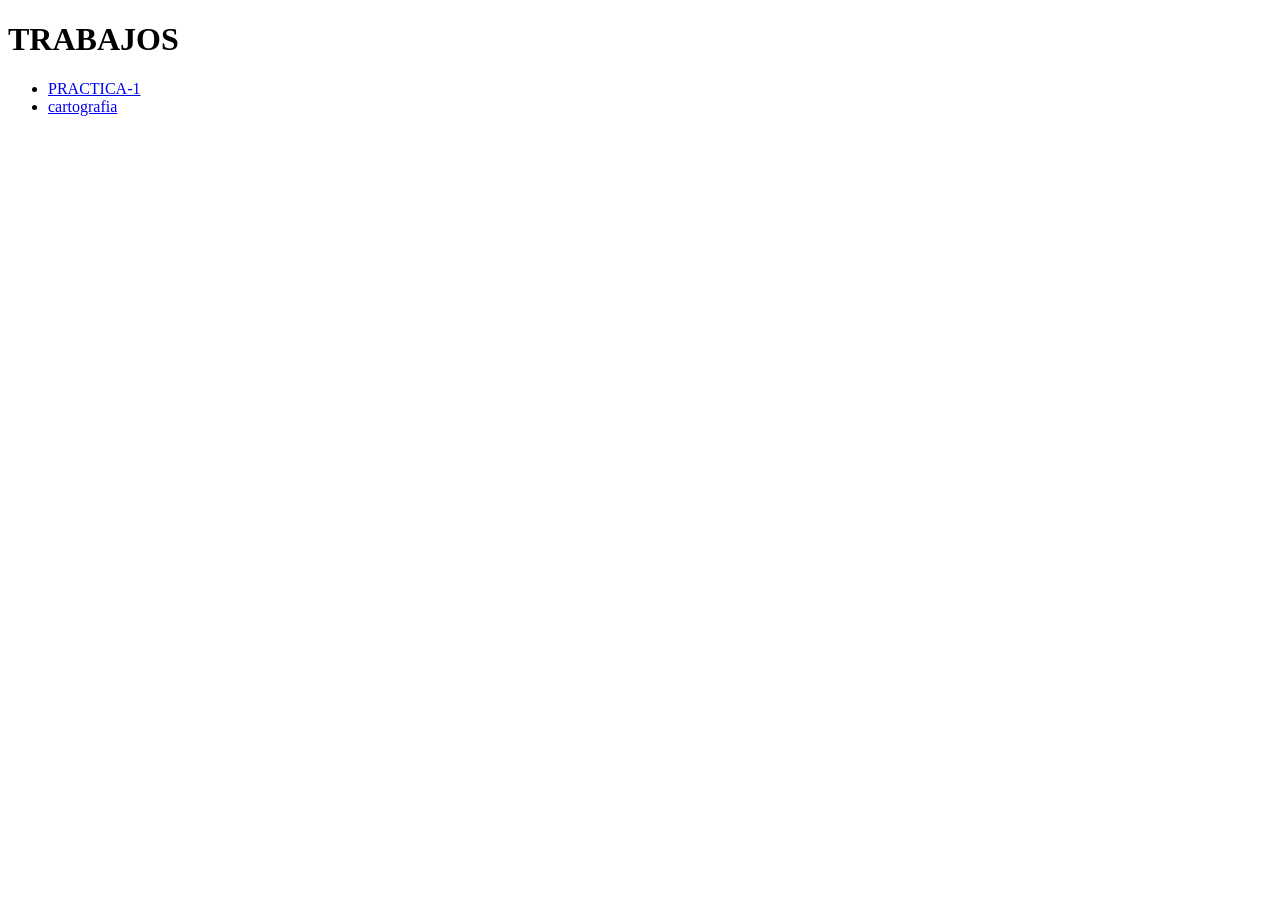
<file: index.html>
<!DOCTYPE html>
<html lang= "es"> 
<head> 
<meta charset="utf-8">
<title>PRACTICAS</title>
</head>
<body>
<h1>TRABAJOS</h1>
<ul>
<li><a href="PRACTICA-1/">PRACTICA-1</a></li>
<li><a href="CARTOGRAFIA/">cartografia</a></li>  

</body>
</html>
</file>
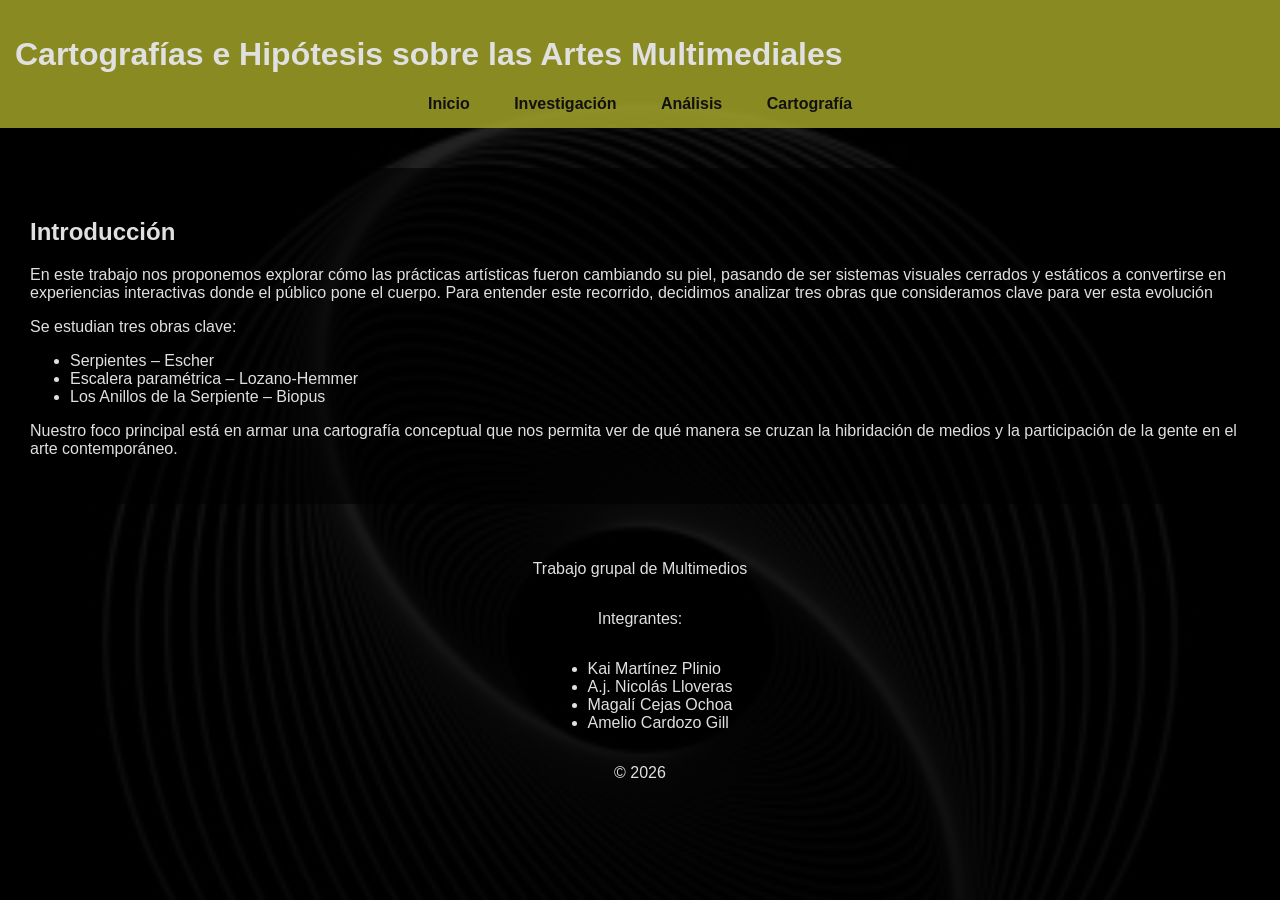
<file: CARTOGRAFIA/index.html>
<!DOCTYPE html>
<html lang="es">
<head>
<meta charset="UTF-8">
<title>Cartografía Multimedial</title>
<link rel="stylesheet" href="css/estilos.css">
</head>

<body>

<header>
<h1>Cartografías e Hipótesis sobre las Artes Multimediales</h1>
<nav>
<a href="index.html">Inicio</a>
<a href="investigacion.html">Investigación</a>
<a href="analisis.html">Análisis</a>
<a href="cartografia.html">Cartografía</a>
</nav>
</header>

<section class="contenido">
<h2>Introducción</h2>

<p>
En este trabajo nos proponemos explorar cómo las prácticas artísticas fueron cambiando su piel, pasando de ser sistemas visuales cerrados y estáticos a convertirse en experiencias interactivas donde el público pone el cuerpo. Para entender este recorrido, decidimos analizar tres obras que consideramos clave para ver esta evolución

<p>
Se estudian tres obras clave:
</p>

<ul>
<li>Serpientes – Escher</li>
<li>Escalera paramétrica – Lozano-Hemmer</li>
<li>Los Anillos de la Serpiente – Biopus</li>
</ul>

<p>
Nuestro foco principal está en armar una cartografía conceptual que nos permita ver de qué manera se cruzan la hibridación de medios y la participación de la gente en el arte contemporáneo.
</p>

</section>
<footer>
<p>Trabajo grupal de Multimedios</p>
<p>Integrantes:</p>
<ul>
<li>Kai Martínez Plinio</li>
<li>A.j. Nicolás Lloveras</li>
<li>Magalí Cejas Ochoa</li>
<li>Amelio Cardozo Gill</li>
</ul>
<p>© 2026</p>
</footer></body>
</html>
</file>
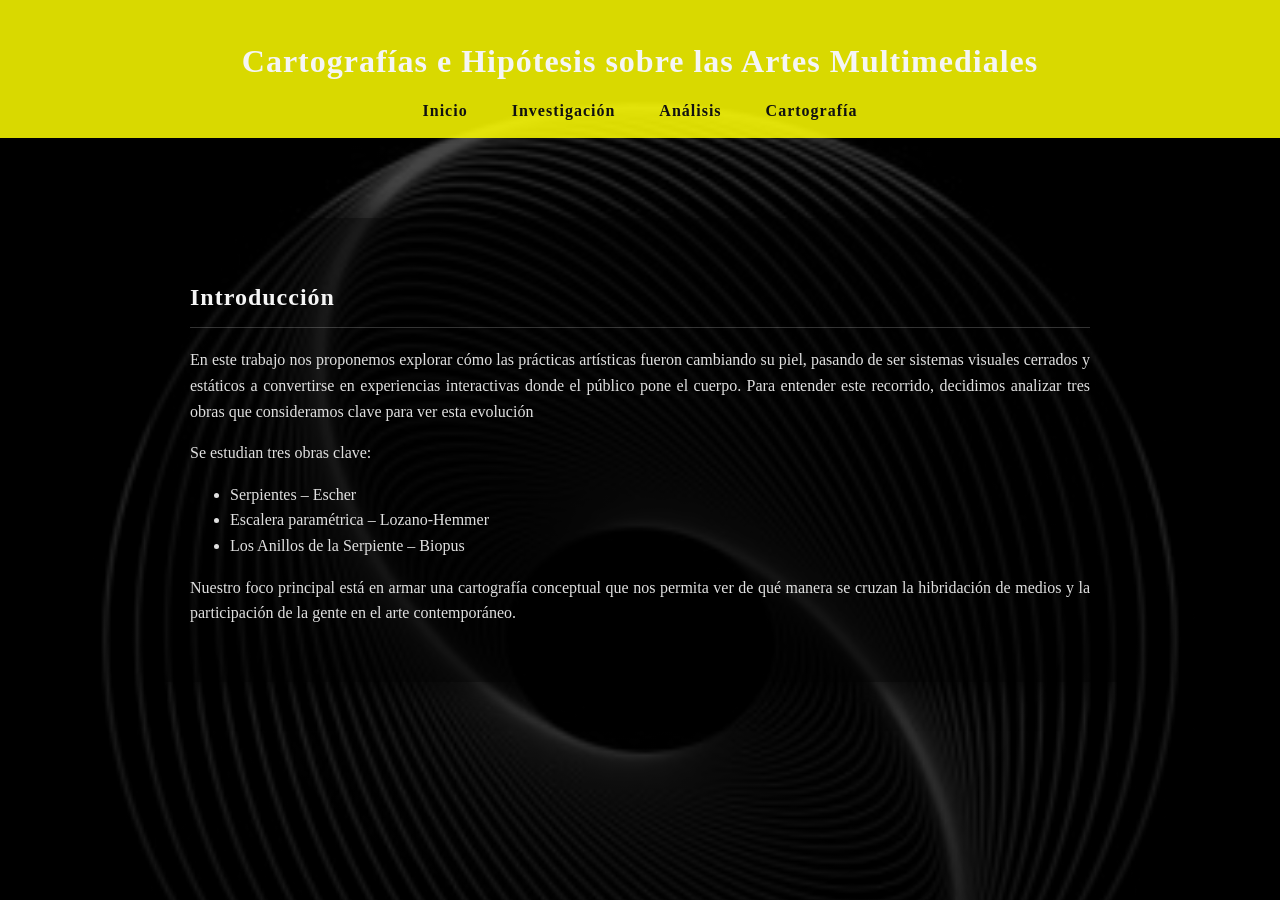
<file: PRACTICA-1/index.html>
<!DOCTYPE html>
<html lang="es">
<head>
<meta charset="UTF-8">
<title>Cartografía Multimedial</title>
<link rel="stylesheet" href="css/estilos.css">
</head>

<body>

<header>
<h1>Cartografías e Hipótesis sobre las Artes Multimediales</h1>
<nav>
<a href="index.html">Inicio</a>
<a href="investigacion.html">Investigación</a>
<a href="analisis.html">Análisis</a>
<a href="cartografia.html">Cartografía</a>
</nav>
</header>

<section class="contenido">
<h2>Introducción</h2>

<p>
En este trabajo nos proponemos explorar cómo las prácticas artísticas fueron cambiando su piel, pasando de ser sistemas visuales cerrados y estáticos a convertirse en experiencias interactivas donde el público pone el cuerpo. Para entender este recorrido, decidimos analizar tres obras que consideramos clave para ver esta evolución

<p>
Se estudian tres obras clave:
</p>

<ul>
<li>Serpientes – Escher</li>
<li>Escalera paramétrica – Lozano-Hemmer</li>
<li>Los Anillos de la Serpiente – Biopus</li>
</ul>

<p>
Nuestro foco principal está en armar una cartografía conceptual que nos permita ver de qué manera se cruzan la hibridación de medios y la participación de la gente en el arte contemporáneo.
</p>

</section>

</body>
</html>
</file>
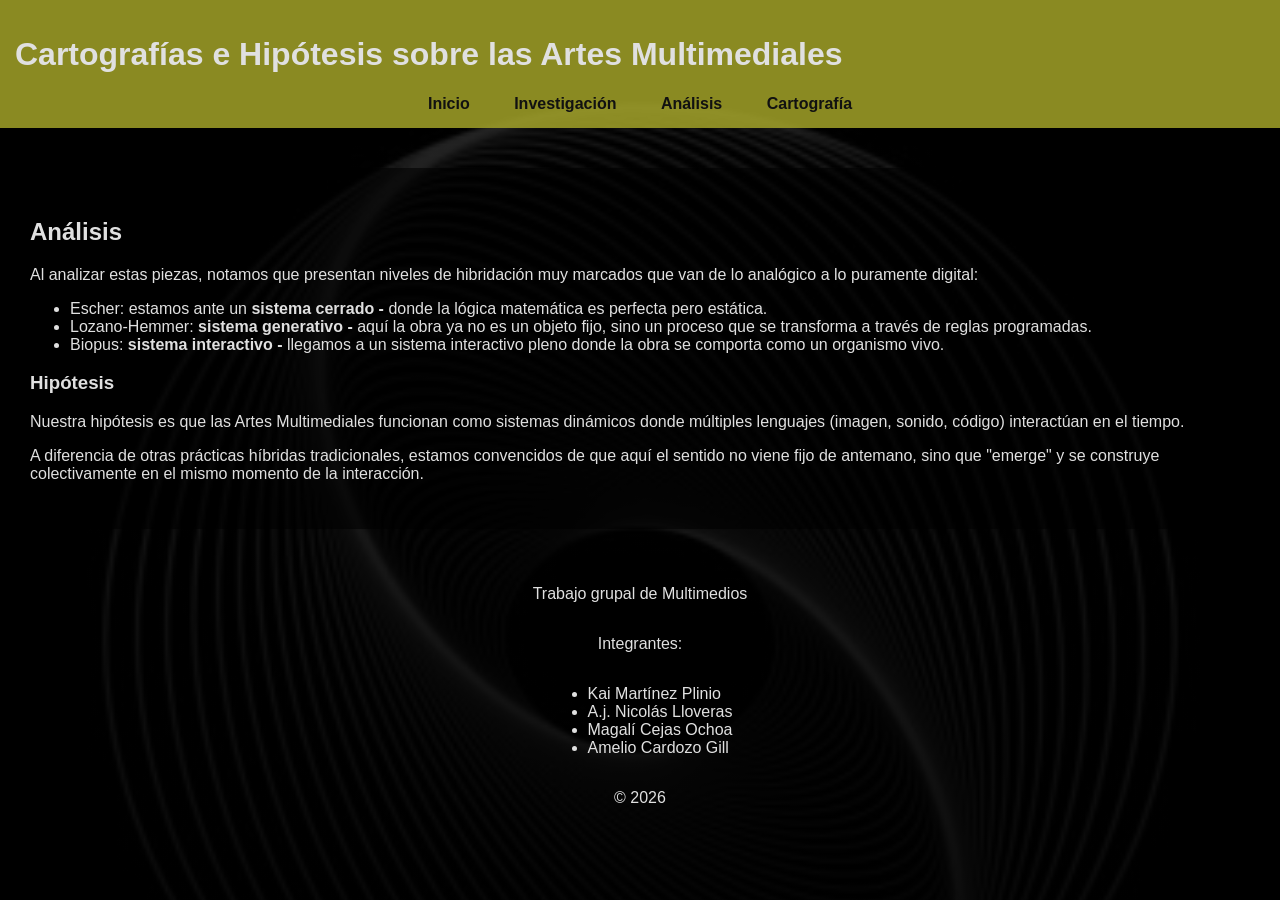
<file: CARTOGRAFIA/analisis.html>
<!DOCTYPE html>
<html lang="es">
<head>
<meta charset="UTF-8">
<title>Análisis</title>
<link rel="stylesheet" href="css/estilos.css">
</head>

<body>

<header>
    <h1>Cartografías e Hipótesis sobre las Artes Multimediales</h1>
<nav>
<a href="index.html">Inicio</a>
<a href="investigacion.html">Investigación</a>
<a href="analisis.html">Análisis</a>
<a href="cartografia.html">Cartografía</a>
</nav>
</header>

<section class="contenido">

<h2>Análisis</h2>

<p>
Al analizar estas piezas, notamos que presentan niveles de hibridación muy marcados que van de lo analógico a lo puramente digital: 
</p>

<ul>
<li>Escher: estamos ante un <b>sistema cerrado - </b> donde la lógica matemática es perfecta pero estática.</li>
<li>Lozano-Hemmer: <b> sistema generativo - </b> aquí la obra ya no es un objeto fijo, sino un proceso que se transforma a través de reglas programadas. </li>
<li>Biopus: <b> sistema interactivo - </b> llegamos a un sistema interactivo pleno donde la obra se comporta como un organismo vivo. </li>
</ul>

<h3>Hipótesis</h3>

<p>
Nuestra hipótesis es que las Artes Multimediales funcionan como sistemas dinámicos donde múltiples lenguajes (imagen, sonido, código) interactúan en el tiempo. 
</p>

<p>
A diferencia de otras prácticas híbridas tradicionales, estamos convencidos de que aquí el sentido no viene fijo de antemano, sino que "emerge" y se construye colectivamente en el mismo momento de la interacción.
</p>

</section>
<footer>
<p>Trabajo grupal de Multimedios</p>
<p>Integrantes:</p>
<ul>
<li>Kai Martínez Plinio</li>
<li>A.j. Nicolás Lloveras</li>
<li>Magalí Cejas Ochoa</li>
<li>Amelio Cardozo Gill</li>
</ul>
<p>© 2026</p>
</footer>
</body>
</html>
</file>
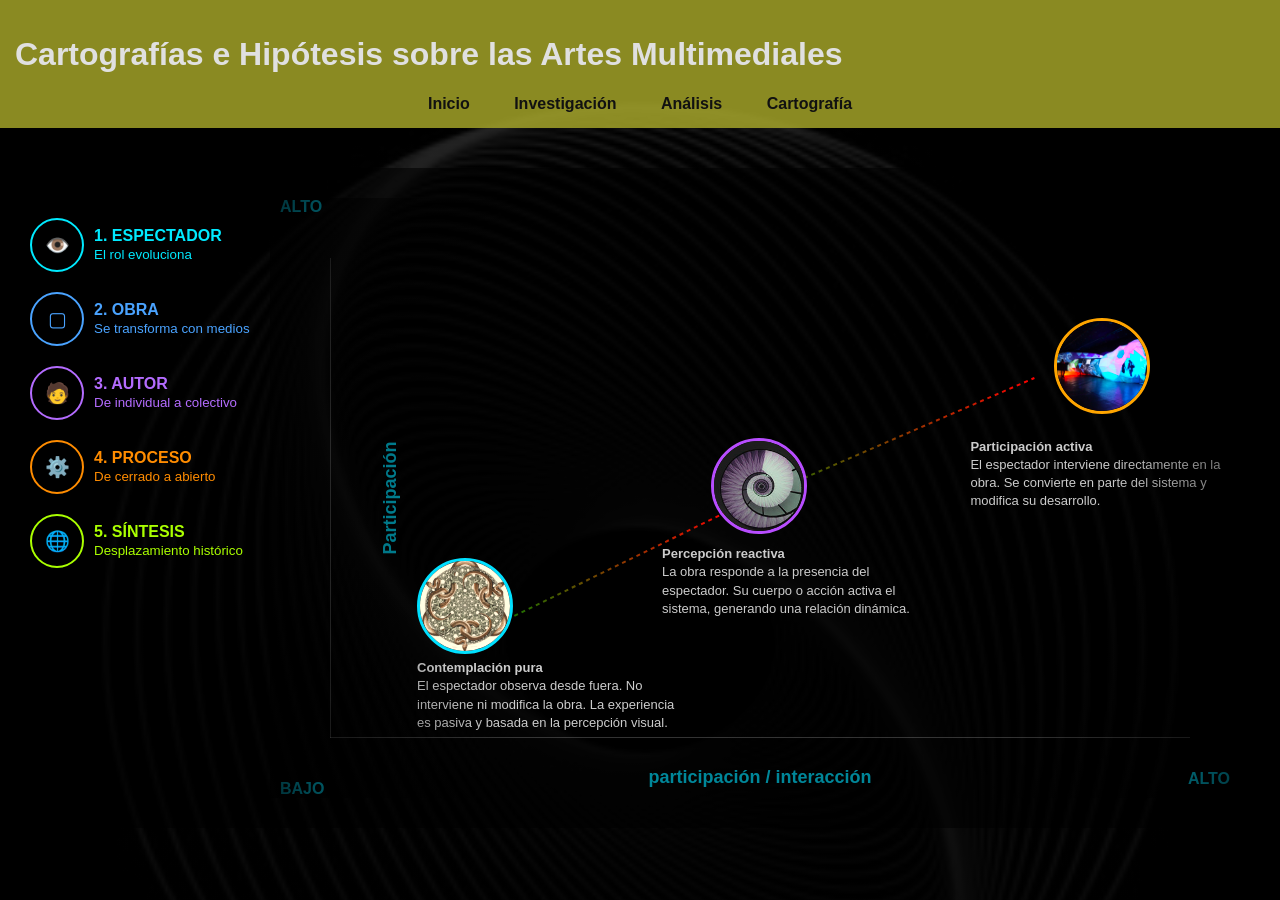
<file: CARTOGRAFIA/cartografia.html>
<!DOCTYPE html>
<html lang="es">
<head>
  
<meta charset="UTF-8">
<title>Cartografía Multimedial</title>
<link rel="stylesheet" href="css/estilos.css">
<style>

.grafico{
  position: relative;
  height: 600px;
}

/* ===== EJES BLOQUEADOS (CLAVE) ===== */

.ejes{
  position:absolute;
  width:100%;
  height:100%;
  pointer-events:none;
}

/* ===== EJE Y ===== */

.ejeY{
  position:absolute;
  left:20px;
  top:50%;
  width:200px; /* 🔴 ancho fijo */
  text-align:center;
  transform:translateY(-50%) rotate(-90deg);
  color:#00e0ff;
  font-weight:bold;
  font-size:18px;
}

/* ALTO / BAJO */
.ejeYLabels{
  position:absolute;
  left:10px;
  top:0;
  height:100%;
  display:flex;
  flex-direction:column;
  justify-content:space-between;
  color:#00e0ff;
  font-weight:bold;
}

/* ALTO FINAL (CORRECTO) */
.ejeYAltoExtra{
  position:absolute;
  right:20px;
  bottom:10px;
  color:#00e0ff;
  font-weight:bold;
}

/* ===== EJE X (NO SE MUEVE MÁS) ===== */

.ejeX{
  position:absolute;
  bottom:10px;
  left:50%;
  transform:translateX(-50%);
  width:400px; /* 🔴 FIJO */
  text-align:center;
  color:#00e0ff;
  font-weight:bold;
  font-size:18px;
}

/* ===== LINEA ===== */

.linea{
  position:absolute;
  width:100%;
  height:100%;
  pointer-events:none;
}

.linea svg{
  width:100%;
  height:100%;
}

/* ===== NODOS ===== */

.nodo{
  position:absolute;
  width:90px;
  height:90px;
  border-radius:50%;
  overflow:hidden;
  cursor:pointer;
  z-index:2;
}

.nodo.escher{ border:3px solid #00e0ff; }
.nodo.hemmer{ border:3px solid #b84dff; }
.nodo.biopus{ border:3px solid #ffa500; }

.nodo img{
  width:100%;
  height:100%;
  object-fit:cover;
}

/* posiciones */
.escher{ left:15%; bottom:20%; }
.hemmer{ left:45%; bottom:45%; }
.biopus{ right:10%; top:20%; }

/* ===== TEXTOS ===== */

.labelNodo{
  position:absolute;
  width:260px;
  color:#ccc;
  font-size:13px;
  line-height:1.4;
}

.escherTxt{ left:15%; bottom:11%; }
.hemmerTxt{ left:40%; bottom:30%; }
.biopusTxt{ right:2%; top:40%; }

</style>
</head>

<body>

<header>
<h1>Cartografías e Hipótesis sobre las Artes Multimediales</h1>

<nav>
<a href="index.html">Inicio</a>
<a href="investigacion.html">Investigación</a>
<a href="analisis.html">Análisis</a>
<a href="cartografia.html">Cartografía</a>
</nav>
</header>

<section class="contenido">
<div class="layout">

<!-- ===== SIDEBAR ORIGINAL ===== -->
<div class="sidebar">

<div class="modo c1" onclick="setMode('espectador')">
<div class="iconoModo c1">👁️</div>
<div>
<strong>1. ESPECTADOR</strong><br>
<small>El rol evoluciona</small>
</div>
</div>

<div class="modo c2" onclick="setMode('obra')">
<div class="iconoModo c2">▢</div>
<div>
<strong>2. OBRA</strong><br>
<small>Se transforma con medios</small>
</div>
</div>

<div class="modo c3" onclick="setMode('autor')">
<div class="iconoModo c3">🧑</div>
<div>
<strong>3. AUTOR</strong><br>
<small>De individual a colectivo</small>
</div>
</div>

<div class="modo c4" onclick="setMode('proceso')">
<div class="iconoModo c4">⚙️</div>
<div>
<strong>4. PROCESO</strong><br>
<small>De cerrado a abierto</small>
</div>
</div>

<div class="modo c5" onclick="setMode('sintesis')">
<div class="iconoModo c5">🌐</div>
<div>
<strong>5. SÍNTESIS</strong><br>
<small>Desplazamiento histórico</small>
</div>
</div>

</div>

<!-- ===== GRAFICO ===== -->
<div class="grafico">

<!-- ===== LINEA ===== -->
<div class="linea">
<svg>
<defs>
<linearGradient id="grad" x1="0%" y1="100%" x2="100%" y2="0%">
<stop offset="0%" stop-color="green"/>
<stop offset="100%" stop-color="red"/>
</linearGradient>
</defs>

<line x1="22%" y1="72%" x2="47%" y2="52%"
stroke="url(#grad)" stroke-width="2" stroke-dasharray="4,4"/>

<line x1="47%" y1="52%" x2="78%" y2="30%"
stroke="url(#grad)" stroke-width="2" stroke-dasharray="4,4"/>
</svg>
</div>

<!-- EJES -->
<div class="ejes">
<div class="ejeY" id="ejeY"></div>

<div class="ejeYLabels">
<span>ALTO</span>
<span>BAJO</span>
</div>

<div class="ejeYAltoExtra">ALTO</div>

<div class="ejeX" id="ejeX"></div>
</div>

<!-- NODOS -->
<div class="nodo escher"><img src="img/escher.jpg"></div>
<div class="labelNodo escherTxt" id="txtEscher"></div>

<div class="nodo hemmer"><img src="img/hemmer.jpg"></div>
<div class="labelNodo hemmerTxt" id="txtHemmer"></div>

<div class="nodo biopus"><img src="img/biopus.jpg"></div>
<div class="labelNodo biopusTxt" id="txtBiopus"></div>

</div>
</div>
</section>

<script>

let data = {

espectador:{
ejeX:"participación / interacción",
ejeY:"Participación",
escher:"<b>Contemplación pura</b><br>El espectador observa desde fuera. No interviene ni modifica la obra. La experiencia es pasiva y basada en la percepción visual.",
hemmer:"<b>Percepción reactiva</b><br>La obra responde a la presencia del espectador. Su cuerpo o acción activa el sistema, generando una relación dinámica.",
biopus:"<b>Participación activa</b><br>El espectador interviene directamente en la obra. Se convierte en parte del sistema y modifica su desarrollo."
},

obra:{
ejeX:"grado tecnológico / materialidad",
ejeY:"Tecnología",
escher:"<b>Obra cerrada y material</b><br>Objeto físico, estable y autónomo. No cambia con el tiempo ni con el espectador.",
hemmer:"<b>Obra tecnológica reactiva</b><br>Sistema programado que integra sensores y datos. La obra responde en tiempo real.",
biopus:"<b>Obra híbrida y viva</b><br>Sistema abierto que combina biología, tecnología y entorno. La obra evoluciona y se transforma constantemente."
},

autor:{
ejeX:"individual → colectivo",
ejeY:"Autoría",
escher:"<b>Autor individual</b><br>La obra responde a una visión única. Control total del proceso creativo.",
hemmer:"<b>Autor expandido</b><br>El artista diseña sistemas que incluyen al espectador como co-autor parcial.",
biopus:"<b>Autor colectivo</b><br>La autoría se distribuye entre múltiples agentes: artistas, científicos, sistemas y público."
},

proceso:{
ejeX:"cerrado → abierto",
ejeY:"Apertura",
escher:"<b>Proceso cerrado</b><br>La obra está completamente definida desde su creación. No admite modificación.",
hemmer:"<b>Proceso generativo</b><br>La obra produce variaciones según estímulos. Hay reglas, pero resultados variables.",
biopus:"<b>Proceso abierto</b><br>Sistema en constante transformación. No hay resultado final fijo.",
},

sintesis:{
ejeX:"desplazamiento histórico",
ejeY:"Evolución",
escher:"<b>Representación</b><br>Predominio de la imagen y la ilusión. El arte como objeto de contemplación.",
hemmer:"<b>Interacción</b><br>El arte como experiencia. Relación entre cuerpo, tecnología y espacio.",
biopus:"<b>Integración</b><br>Fusión de sistemas vivos, tecnológicos y sociales. El arte como ecosistema.",
}

};

function setMode(m){
let d = data[m];

document.getElementById("ejeX").innerHTML = d.ejeX;
document.getElementById("ejeY").innerHTML = d.ejeY;

document.getElementById("txtEscher").innerHTML = d.escher;
document.getElementById("txtHemmer").innerHTML = d.hemmer;
document.getElementById("txtBiopus").innerHTML = d.biopus;
}

setMode("espectador");

</script>

</body>
</html>
</file>
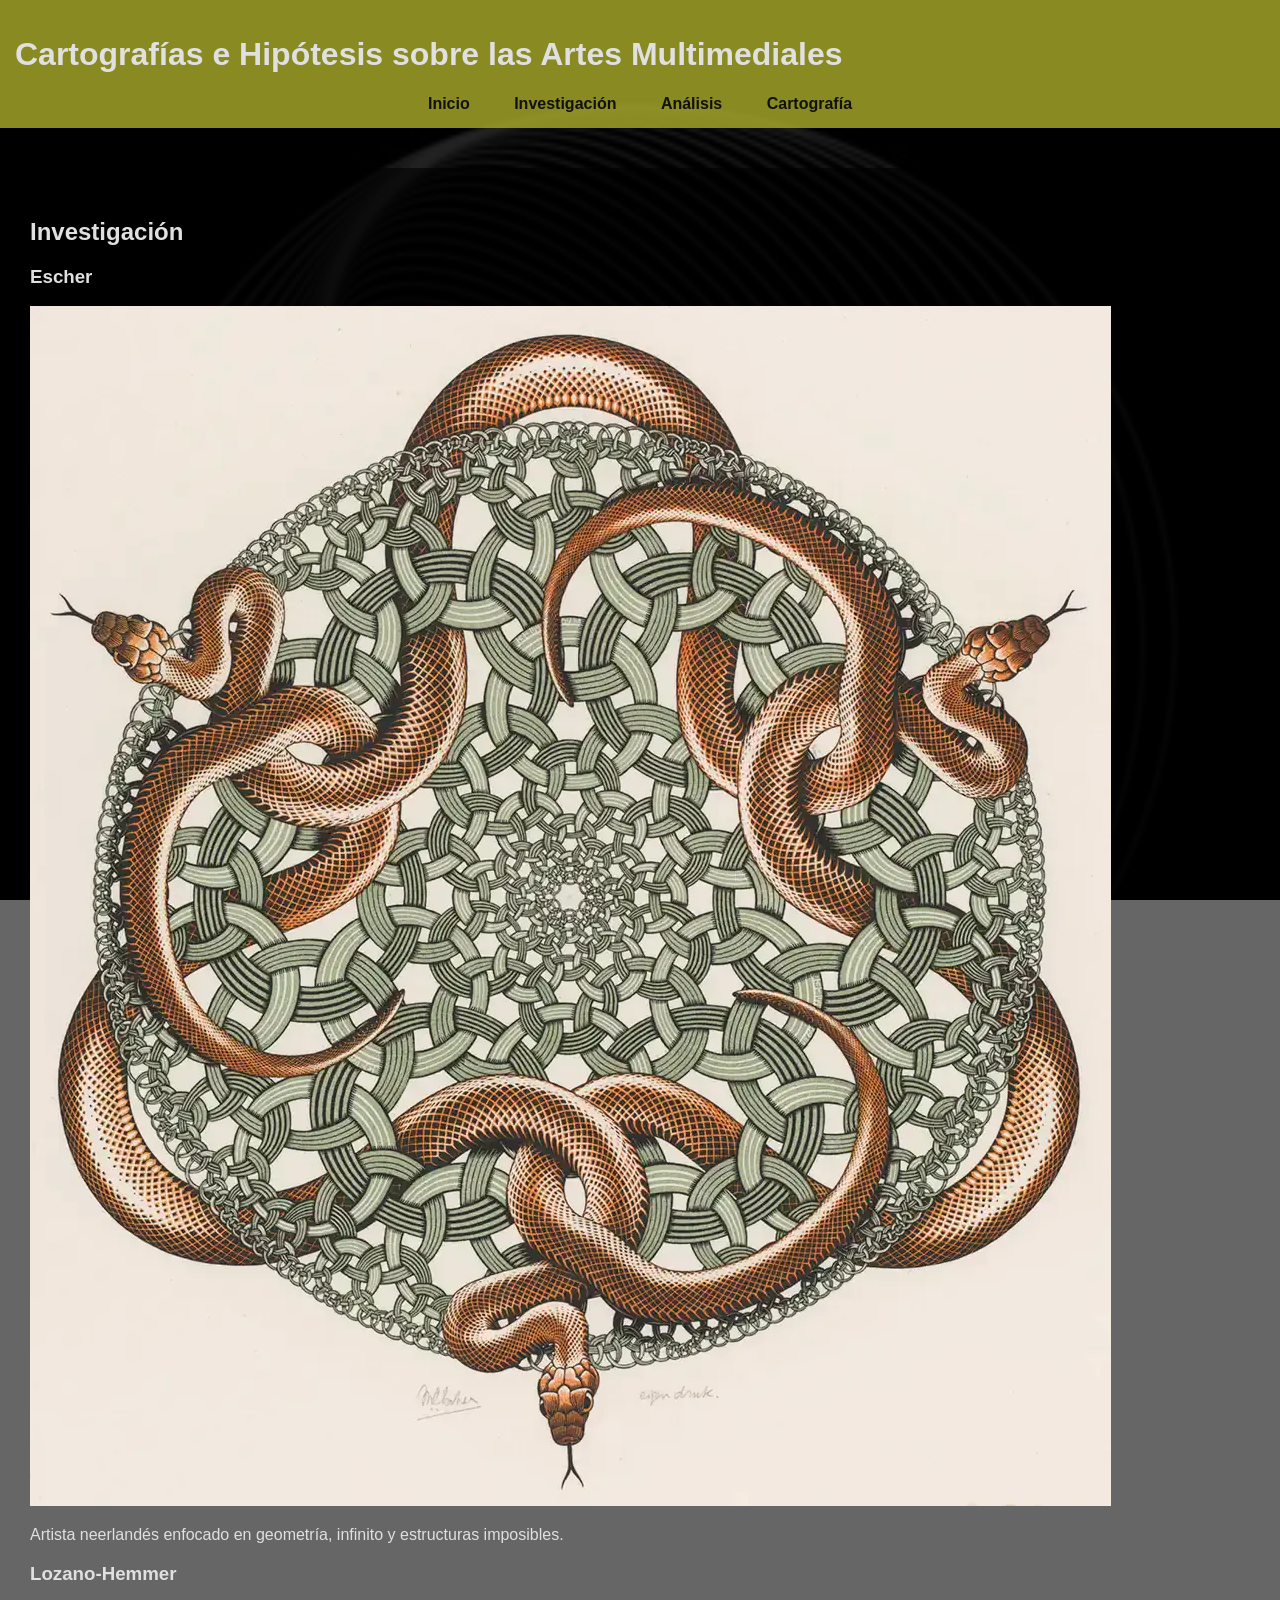
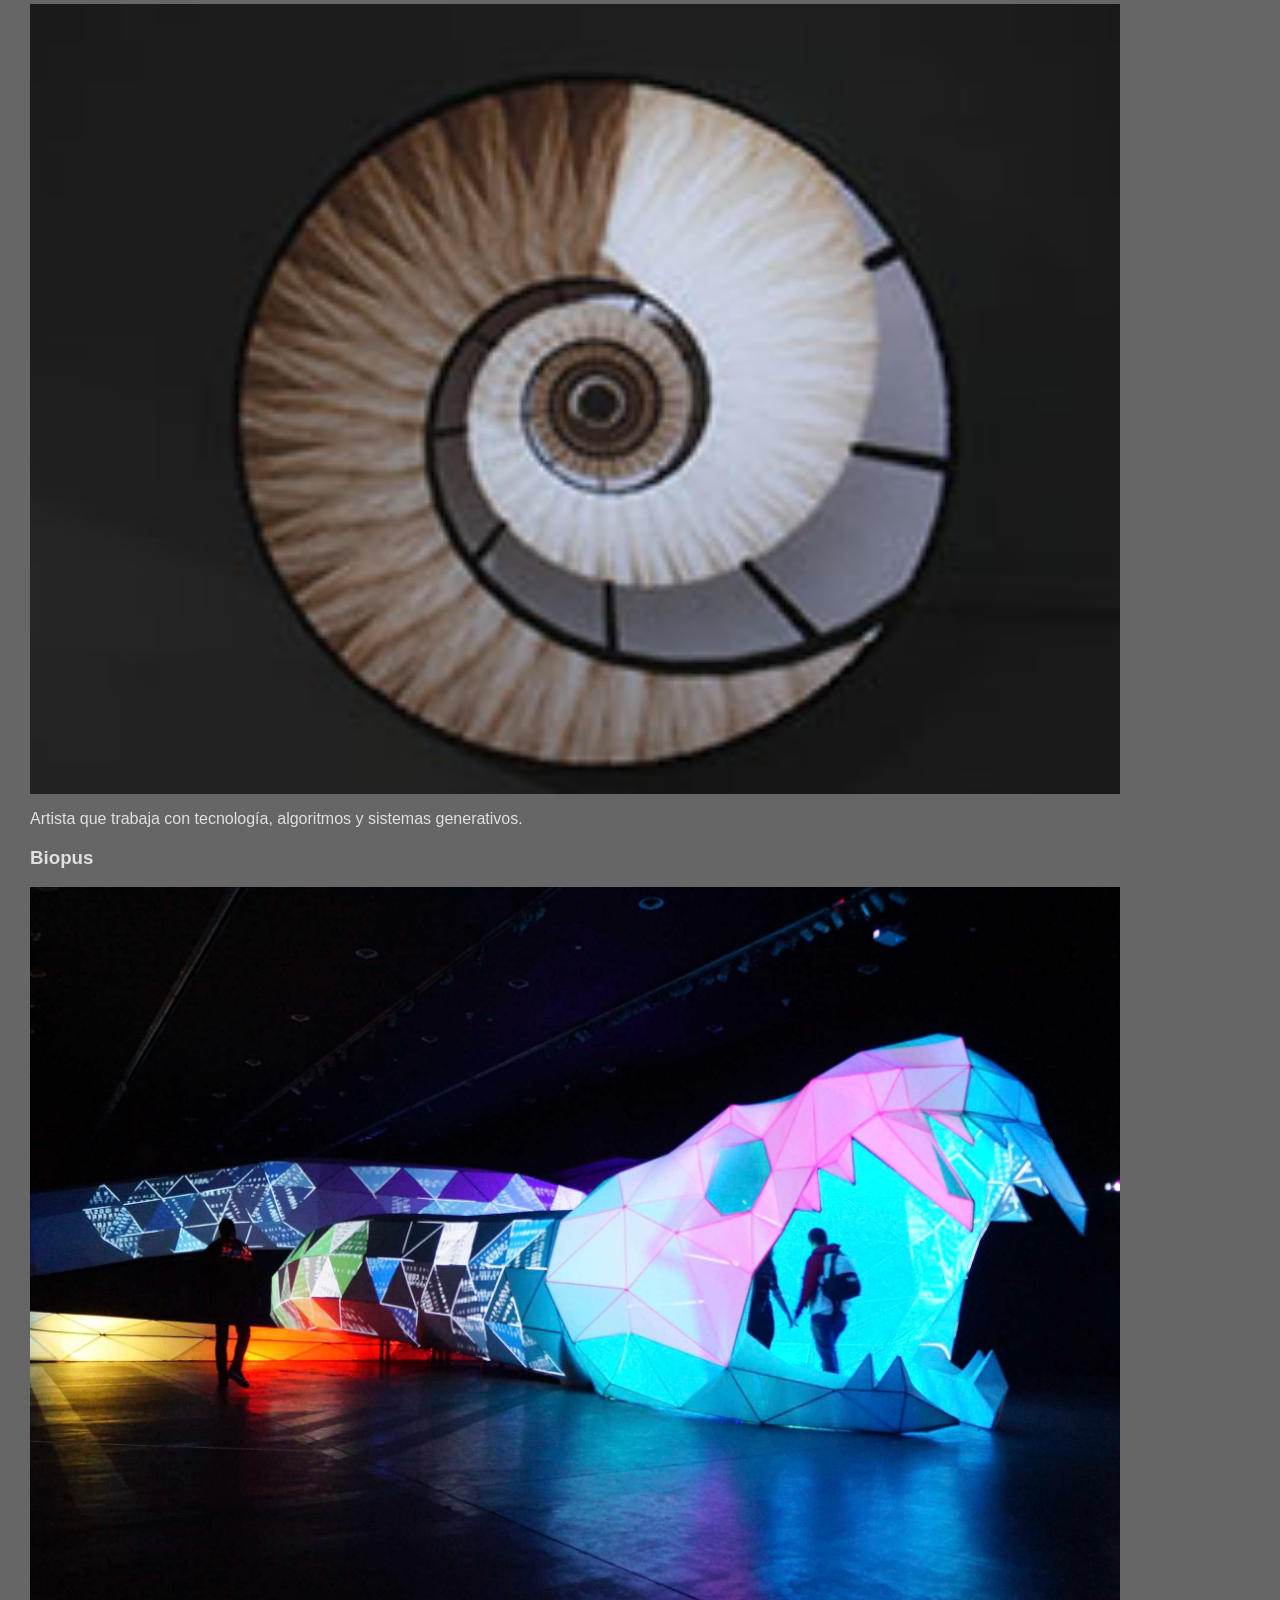
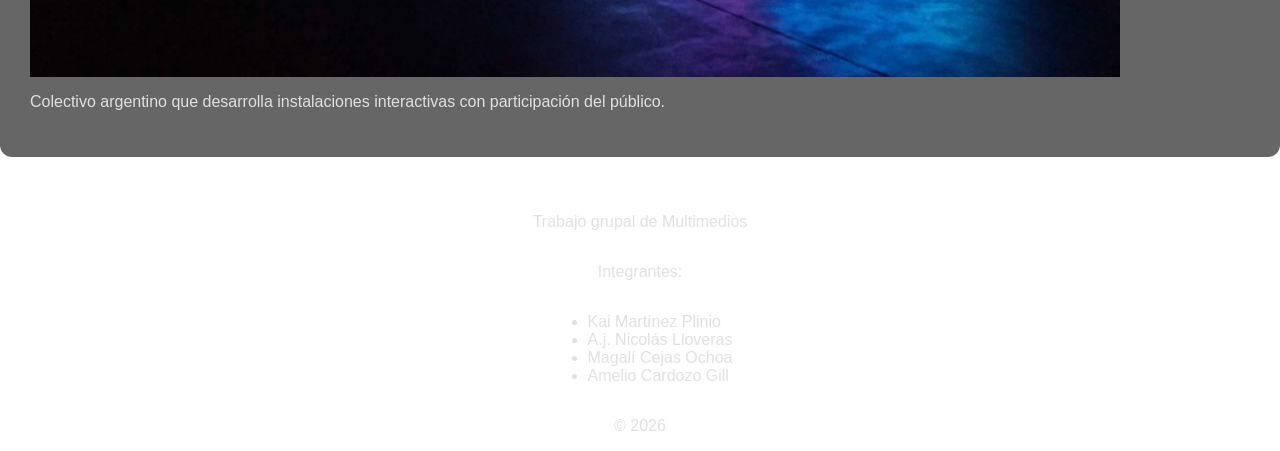
<file: CARTOGRAFIA/investigacion.html>
<!DOCTYPE html>
<html lang="es">
<head>
<meta charset="UTF-8">
<title>Investigación</title>
<link rel="stylesheet" href="css/estilos.css">

<style>
.contenido-bio {
  display: none;
  margin: 10px 0 20px 0;
}

h3 {
  cursor: pointer;
}

h3:hover {
  text-decoration: underline;
}
</style>

</head>

<body>

<header>
    <h1>Cartografías e Hipótesis sobre las Artes Multimediales</h1>
<nav>
<a href="index.html">Inicio</a>
<a href="investigacion.html">Investigación</a>
<a href="analisis.html">Análisis</a>
<a href="cartografia.html">Cartografía</a>
</nav>
</header>

<section class="contenido">

<h2>Investigación</h2>

<h3 onclick="toggleBio('bio1')">Escher</h3>
<div id="bio1" class="contenido-bio">
<p><strong>M. C. Escher</strong>, en los últimos años de su vida, instalado en Baarn, atravesaba un estado de salud frágil, con períodos de mejora que le permitieron retomar su producción. Hacia 1969 experimenta un último impulso creativo, trabajando con entusiasmo a pesar de las limitaciones físicas.</p>
<p>En esta etapa final abandona el hiperdetalle extremo de sus obras anteriores y comienza a sugerir el infinito de manera más sintética y conceptual. Este cambio marca una madurez artística donde la complejidad visual se transforma en una exploración más profunda de las ideas.</p>
</div>
<img src="img/escher.jpg">
<p>Artista neerlandés enfocado en geometría, infinito y estructuras imposibles.</p>

<h3 onclick="toggleBio('bio2')">Lozano-Hemmer</h3>
<div id="bio2" class="contenido-bio">
<p><strong>Rafael Lozano-Hemmer</strong> (México, 1967) es un artista multimedia que desarrolla obras interactivas combinando arte, tecnología y participación del público. Formado en química física en Montreal, investiga la relación entre sistemas tecnológicos, vigilancia y presencia humana.</p>
<p>Fue el primer artista en representar a México en la Bienal de Venecia en 2007 y ha recibido múltiples premios internacionales, incluyendo reconocimientos vinculados al arte interactivo como los BAFTA.</p>
</div>
<img src="img/hemmer.jpg"class="img-artista">
<p>Artista que trabaja con tecnología, algoritmos y sistemas generativos.</p>

<h3 onclick="toggleBio('bio3')">Biopus</h3>
<div id="bio3" class="contenido-bio">
<p><strong>Biopus</strong> es un colectivo interdisciplinario que integra arte, ciencia y tecnología en sus producciones.</p>
<p>La dirección artística y conceptual está a cargo de Emiliano Causa y Matías Romero Costas, con coordinación de David Bedoian. El equipo incluye programación, sonido, web y escultura, consolidando una práctica colaborativa donde la obra surge del cruce de múltiples disciplinas.</p>
</div>
<img src="img/biopus.jpg"class="img-artista">
<p>Colectivo argentino que desarrolla instalaciones interactivas con participación del público.</p>

</section>

<script>
function toggleBio(id) {

  // cerrar todas primero
  var bios = document.querySelectorAll(".contenido-bio");
  bios.forEach(function(bio) {
    if (bio.id !== id) {
      bio.style.display = "none";
    }
  });

  // toggle de la seleccionada
  var el = document.getElementById(id);
  el.style.display = (el.style.display === "block") ? "none" : "block";
}
</script>
<footer>
<p>Trabajo grupal de Multimedios</p>
<p>Integrantes:</p>
<ul>
<li>Kai Martínez Plinio</li>
<li>A.j. Nicolás Lloveras</li>
<li>Magalí Cejas Ochoa</li>
<li>Amelio Cardozo Gill</li>
</ul>
<p>© 2026</p>
</footer></body>
</html>
</file>
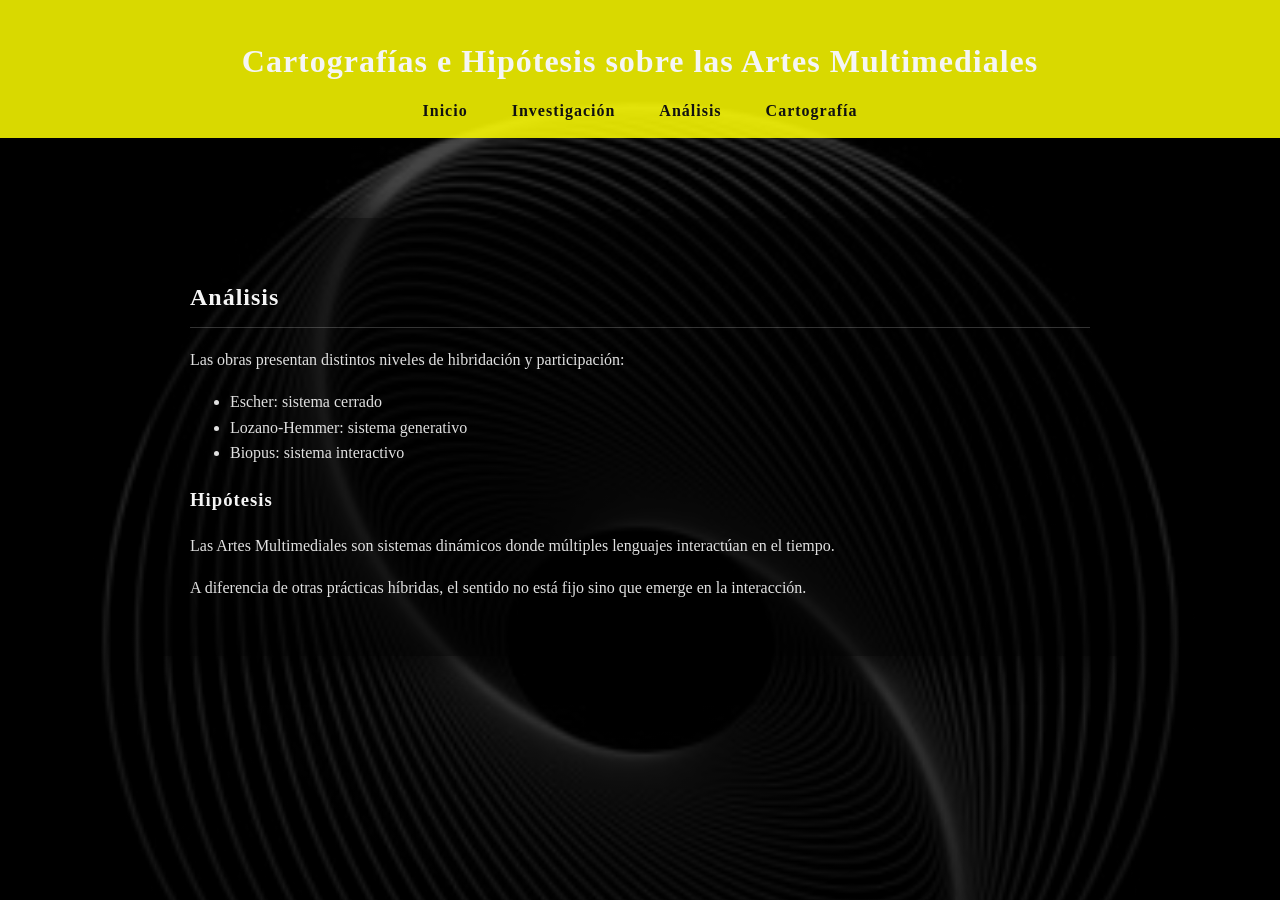
<file: PRACTICA-1/analisis.html>
<!DOCTYPE html>
<html lang="es">
<head>
<meta charset="UTF-8">
<title>Análisis</title>
<link rel="stylesheet" href="css/estilos.css">
</head>

<body>

<header>
    <h1>Cartografías e Hipótesis sobre las Artes Multimediales</h1>
<nav>
<a href="index.html">Inicio</a>
<a href="investigacion.html">Investigación</a>
<a href="analisis.html">Análisis</a>
<a href="cartografia.html">Cartografía</a>
</nav>
</header>

<section class="contenido">

<h2>Análisis</h2>

<p>
Las obras presentan distintos niveles de hibridación y participación:
</p>

<ul>
<li>Escher: sistema cerrado</li>
<li>Lozano-Hemmer: sistema generativo</li>
<li>Biopus: sistema interactivo</li>
</ul>

<h3>Hipótesis</h3>

<p>
Las Artes Multimediales son sistemas dinámicos donde múltiples lenguajes interactúan en el tiempo.
</p>

<p>
A diferencia de otras prácticas híbridas, el sentido no está fijo sino que emerge en la interacción.
</p>

</section>

</body>
</html>
</file>
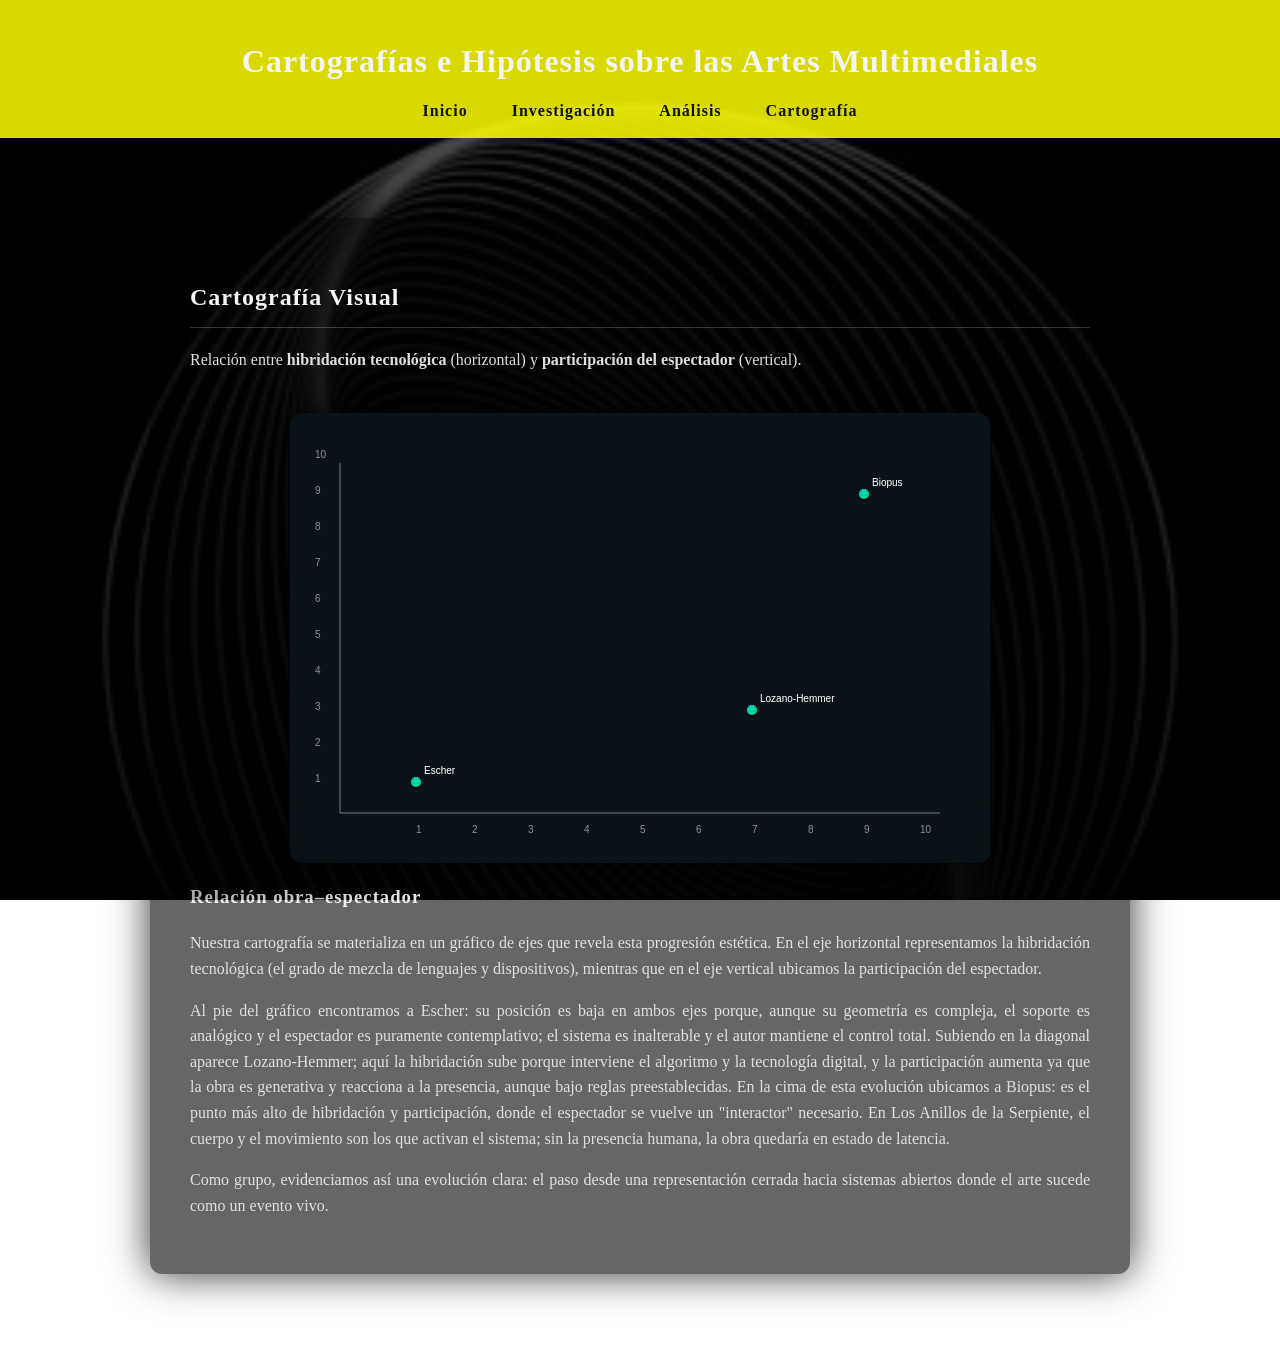
<file: PRACTICA-1/cartografia.html>
<!DOCTYPE html>
<html lang="es">
<head>
<meta charset="UTF-8">
<title>Cartografía Multimedial</title>
<link rel="stylesheet" href="css/estilos.css">

<style>

/* ===== CONTENEDOR GENERAL ===== */
.grafico {
  position: relative;
  margin-top: 40px;
  display: flex;
  justify-content: center;
}

/* 🔥 CORRECCIÓN CLAVE */
.grafico canvas {
  position: relative !important;  /* rompe el absolute global */
  display: block;
}

/* ===== CANVAS ESTÉTICO ===== */
#canvas {
  background: rgba(10,20,25,0.85);
  border-radius: 12px;
  box-shadow: 0 0 20px rgba(0,0,0,0.6);
}

/* ===== INFO BOX ===== */
#infoBox {
  position: absolute;
  background: rgba(0,0,0,0.9);
  padding: 12px;
  border-radius: 10px;
  display: none;
  max-width: 240px;
  font-size: 0.85em;
  box-shadow: 0 0 20px rgba(0,255,200,0.3);
  z-index: 5;
}

#infoBox img {
  width: 100%;
  margin-top: 8px;
  border-radius: 6px;
}

</style>
</head>

<body>

<header>
<h1>Cartografías e Hipótesis sobre las Artes Multimediales</h1>

<nav>
<a href="index.html">Inicio</a>
<a href="investigacion.html">Investigación</a>
<a href="analisis.html">Análisis</a>
<a href="cartografia.html">Cartografía</a>
</nav>
</header>

<section class="contenido">

<h2>Cartografía Visual</h2>

<p>
Relación entre <strong>hibridación tecnológica</strong> (horizontal) y <strong>participación del espectador</strong> (vertical).
</p>

<div class="grafico">
  <canvas id="canvas" width="700" height="450"></canvas>
  <div id="infoBox"></div>
</div>

<h3>Relación obra–espectador</h3>
<p>
Nuestra cartografía se materializa en un gráfico de ejes que revela esta progresión estética. En el eje horizontal representamos la hibridación tecnológica (el grado de mezcla de lenguajes y dispositivos), mientras que en el eje vertical ubicamos la participación del espectador.
</p>
<p>
Al pie del gráfico encontramos a Escher: su posición es baja en ambos ejes porque, aunque su geometría es compleja, el soporte es analógico y el espectador es puramente contemplativo; el sistema es inalterable y el autor mantiene el control total. Subiendo en la diagonal aparece Lozano-Hemmer; aquí la hibridación sube porque interviene el algoritmo y la tecnología digital, y la participación aumenta ya que la obra es generativa y reacciona a la presencia, aunque bajo reglas preestablecidas. En la cima de esta evolución ubicamos a Biopus: es el punto más alto de hibridación y participación, donde el espectador se vuelve un "interactor" necesario. En Los Anillos de la Serpiente, el cuerpo y el movimiento son los que activan el sistema; sin la presencia humana, la obra quedaría en estado de latencia. 
</p>

<p>
Como grupo, evidenciamos así una evolución clara: el paso desde una representación cerrada hacia sistemas abiertos donde el arte sucede como un evento vivo.
</p>

</section>

<script>

/* ============================= */
/* ===== CONFIGURACIÓN ======== */
/* ============================= */

const canvas = document.getElementById("canvas");
const ctx = canvas.getContext("2d");
const infoBox = document.getElementById("infoBox");

/* Obras ubicadas en el gráfico */
const works = [
{
name:"Escher",
x:1,y:1,
img:"img/escher.jpg",
text:"Sistema cerrado. El infinito se representa visualmente."
},
{
name:"Lozano-Hemmer",
x:7,y:3,
img:"img/hemmer.jpg",
text:"Sistema generativo. Aparece el tiempo y el algoritmo."
},
{
name:"Biopus",
x:9,y:9,
img:"img/biopus.jpg",
text:"Sistema interactivo. El espectador construye la obra."
}
];

/* ============================= */
/* ===== UTILIDADES ============ */
/* ============================= */

/* Escalado del gráfico */
function sx(x){
  return x/10 * canvas.width * 0.8 + canvas.width * 0.1;
}

function sy(y){
  return canvas.height - (y/10 * canvas.height * 0.8 + canvas.height * 0.1);
}

/* Mouse */
let mouse = {x:0, y:0};

canvas.addEventListener("mousemove", function(e){
  const rect = canvas.getBoundingClientRect();
  mouse.x = e.clientX - rect.left;
  mouse.y = e.clientY - rect.top;
  infoBox.style.display = "none";
});

/* ============================= */
/* ===== DIBUJO =============== */
/* ============================= */

/* Fondo */
function drawBackground(){
  ctx.fillStyle = "rgba(10,20,25,0.9)";
  ctx.fillRect(0,0,canvas.width,canvas.height);
}

/* Ejes */
function drawAxes(){
  ctx.strokeStyle = "rgba(255,255,255,0.2)";
  
  ctx.beginPath();
  ctx.moveTo(50, canvas.height-50);
  ctx.lineTo(canvas.width-50, canvas.height-50);
  ctx.stroke();

  ctx.beginPath();
  ctx.moveTo(50, canvas.height-50);
  ctx.lineTo(50, 50);
  ctx.stroke();

  ctx.fillStyle = "rgba(255,255,255,0.5)";
  
  for(let i=1;i<=10;i++){
    ctx.fillText(i, sx(i), canvas.height-30);
    ctx.fillText(i, 25, sy(i));
  }
}

/* Progreso según posición del mouse */
function getProgress(){
  let min = 50;
  let max = canvas.width - 50;
  let p = (mouse.x - min) / (max - min);
  return Math.max(0, Math.min(1, p));
}

/* Línea de evolución (interactiva) */
function drawEvolution(){

  let p = getProgress();

  let x1 = sx(1), y1 = sy(1);
  let x2 = sx(7), y2 = sy(3);
  let x3 = sx(9), y3 = sy(9);

  ctx.strokeStyle = "rgba(0,255,200,0.8)";
  ctx.lineWidth = 2;

  /* Tramo 1 */
  let t1 = Math.min(p*2,1);
  let mx1 = x1 + (x2-x1)*t1;
  let my1 = y1 + (y2-y1)*t1;

  ctx.beginPath();
  ctx.moveTo(x1,y1);
  ctx.lineTo(mx1,my1);
  ctx.stroke();

  /* Tramo 2 */
  if(p > 0.5){
    let t2 = (p-0.5)*2;
    let mx2 = x2 + (x3-x2)*t2;
    let my2 = y2 + (y3-y2)*t2;

    ctx.beginPath();
    ctx.moveTo(x2,y2);
    ctx.lineTo(mx2,my2);
    ctx.stroke();
  }
}

/* Puntos dinámicos */
function drawPoints(){

  works.forEach(function(w,i){

    let px = sx(w.x);
    let py = sy(w.y);

    let distMouse = Math.hypot(mouse.x-px, mouse.y-py);

    /* Influencia entre nodos */
    let influence = 0;

    works.forEach(function(o,j){
      if(i!==j){
        let dx = sx(o.x);
        let dy = sy(o.y);
        let d = Math.hypot(px-dx, py-dy);
        influence += 20/d;
      }
    });

    let radius = 5 + influence*0.4 + (distMouse<40 ? 3 : 0);

    ctx.beginPath();
    ctx.arc(px,py,radius,0,Math.PI*2);
    ctx.fillStyle = "rgba(0,255,200,0.8)";
    ctx.fill();

    ctx.fillStyle = "white";
    ctx.fillText(w.name, px+8, py-8);

    /* Hover */
    if(distMouse < 12){
      infoBox.style.display = "block";
      infoBox.innerHTML =
        "<b>"+w.name+"</b><br>" +
        w.text +
        "<img src='"+w.img+"'>";
      
      infoBox.style.left = (px+15)+"px";
      infoBox.style.top = (py+15)+"px";
    }

  });
}

/* Loop */
function draw(){
  drawBackground();
  drawAxes();
  drawEvolution();
  drawPoints();
  requestAnimationFrame(draw);
}

draw();

</script>

</body>
</html>
</file>
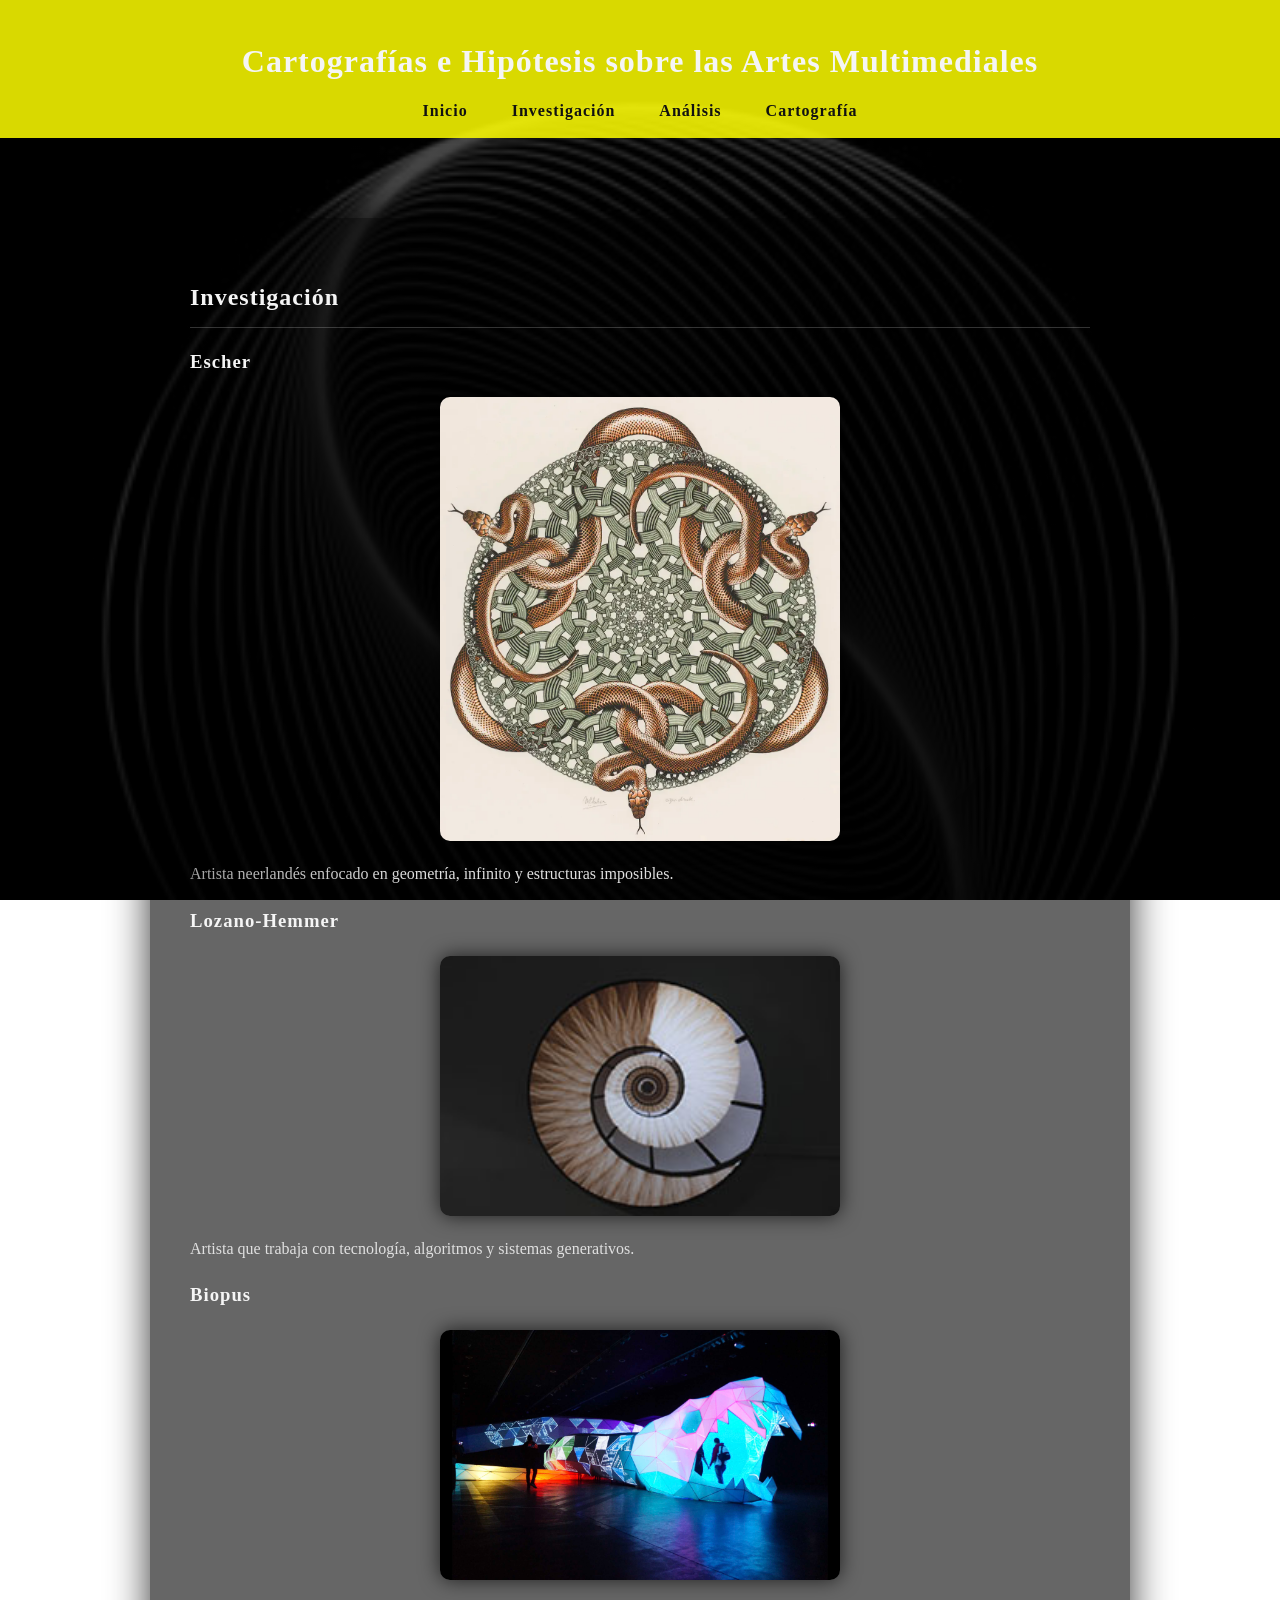
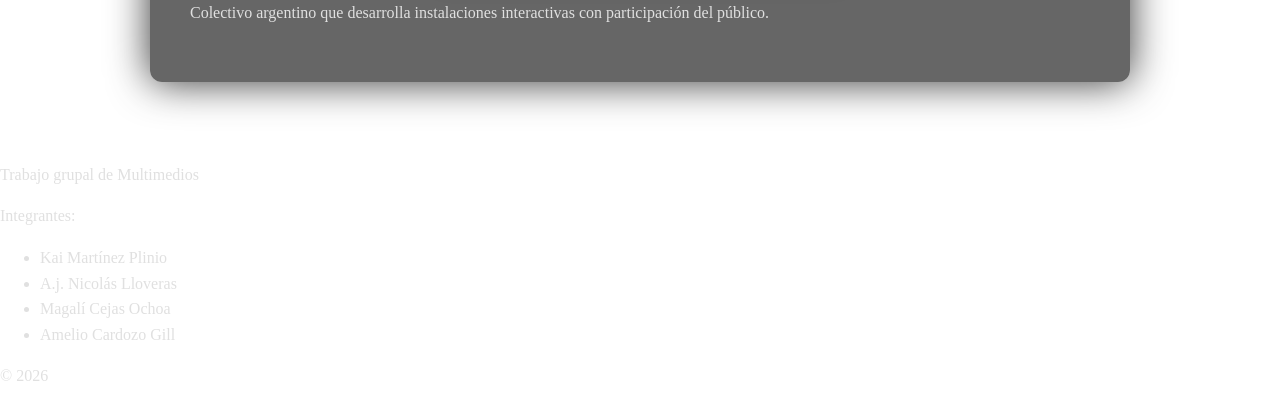
<file: PRACTICA-1/investigacion.html>
<!DOCTYPE html>
<html lang="es">
<head>
<meta charset="UTF-8">
<title>Investigación</title>
<link rel="stylesheet" href="css/estilos.css">

<style>
.contenido-bio {
  display: none;
  margin: 10px 0 20px 0;
}

h3 {
  cursor: pointer;
}

h3:hover {
  text-decoration: underline;
}
</style>

</head>

<body>

<header>
    <h1>Cartografías e Hipótesis sobre las Artes Multimediales</h1>
<nav>
<a href="index.html">Inicio</a>
<a href="investigacion.html">Investigación</a>
<a href="analisis.html">Análisis</a>
<a href="cartografia.html">Cartografía</a>
</nav>
</header>

<section class="contenido">

<h2>Investigación</h2>

<h3 onclick="toggleBio('bio1')" onmouseover="mostrarBio('bio1')" onmouseout="ocultarBio('bio1')">Escher</h3>
<div id="bio1" class="contenido-bio">
<p><strong>M. C. Escher</strong>, en los últimos años de su vida, instalado en Baarn, atravesaba un estado de salud frágil, con períodos de mejora que le permitieron retomar su producción. Hacia 1969 experimenta un último impulso creativo, trabajando con entusiasmo a pesar de las limitaciones físicas.</p>
<p>En esta etapa final abandona el hiperdetalle extremo de sus obras anteriores y comienza a sugerir el infinito de manera más sintética y conceptual. Este cambio marca una madurez artística donde la complejidad visual se transforma en una exploración más profunda de las ideas.</p>
</div>
<img src="img/escher.jpg">
<p>Artista neerlandés enfocado en geometría, infinito y estructuras imposibles.</p>

<h3 onclick="toggleBio('bio2')" onmouseover="mostrarBio('bio2')" onmouseout="ocultarBio('bio2')">Lozano-Hemmer</h3>
<div id="bio2" class="contenido-bio">
<p><strong>Rafael Lozano-Hemmer</strong> (México, 1967) es un artista multimedia que desarrolla obras interactivas combinando arte, tecnología y participación del público. Formado en química física en Montreal, investiga la relación entre sistemas tecnológicos, vigilancia y presencia humana.</p>
<p>Fue el primer artista en representar a México en la Bienal de Venecia en 2007 y ha recibido múltiples premios internacionales, incluyendo reconocimientos vinculados al arte interactivo como los BAFTA.</p>
</div>
<img src="img/hemmer.jpg">
<p>Artista que trabaja con tecnología, algoritmos y sistemas generativos.</p>

<h3 onclick="toggleBio('bio3')" onmouseover="mostrarBio('bio3')" onmouseout="ocultarBio('bio3')">Biopus</h3>
<div id="bio3" class="contenido-bio">
<p><strong>Biopus</strong> es un colectivo interdisciplinario que integra arte, ciencia y tecnología en sus producciones.</p>
<p>La dirección artística y conceptual está a cargo de Emiliano Causa y Matías Romero Costas, con coordinación de David Bedoian. El equipo incluye programación, sonido, web y escultura, consolidando una práctica colaborativa donde la obra surge del cruce de múltiples disciplinas.</p>
</div>
<img src="img/biopus.jpg">
<p>Colectivo argentino que desarrolla instalaciones interactivas con participación del público.</p>

</section>

<script>
function toggleBio(id) {
  var el = document.getElementById(id);
  el.style.display = (el.style.display === "block") ? "none" : "block";
}

function mostrarBio(id) {
  document.getElementById(id).style.display = "block";
}

function ocultarBio(id) {
  document.getElementById(id).style.display = "none";
}
</script>
<footer>
<p>Trabajo grupal de Multimedios</p>
<p>Integrantes:</p>
<ul>
<li>Kai Martínez Plinio</li>
<li>A.j. Nicolás Lloveras</li>
<li>Magalí Cejas Ochoa</li>
<li>Amelio Cardozo Gill</li>
</ul>
<p>© 2026</p>
</footer>
</body>
</html>
</file>
<file: CARTOGRAFIA/css/estilos.css>
/* ===== RESET ===== */
html, body {
  margin: 0;
  padding: 0;
}

/* ===== FONDO ===== */
body {
  font-family: 'Franklin Gothic Medium', 'Arial Narrow', Arial, sans-serif, serif;
  color: #e0e0e0;

  background:
    linear-gradient(rgba(0,0,0,0.85), rgba(0,0,0,0.95)),
    url("../img/fondo1.jpg");

  background-size: cover;
  background-attachment: fixed;
}

/* ===== HEADER ===== */
header {
  background: rgba(163, 163, 40, 0.85);
  padding: 15px;
  position: sticky;
  top: 0;
  z-index: 100;
}

nav {
  text-align: center;
}

nav a {
  margin: 0 20px;
  text-decoration: none;
  color: #111;
  font-weight: bold;
}

/* ===== CONTENIDO ===== */
.contenido {
  max-width: 1400px;
  margin: 40px auto;
  padding: 30px;
  background: rgba(0,0,0,0.6);
  border-radius: 12px;
}

/* ===== LAYOUT ===== */
.layout {
  display: flex;
}

/* ===== SIDEBAR ===== */
.sidebar {
  width: 240px;
}

.modo {
  display: flex;
  align-items: center;
  margin: 20px 0;
  cursor: pointer;
  transition: 0.3s;
}

.modo:hover {
  transform: translateX(5px);
}

.iconoModo {
  width: 50px;
  height: 50px;
  border-radius: 50%;
  margin-right: 10px;
  display:flex;
  align-items:center;
  justify-content:center;
  border:2px solid;
  font-size: 20px;
}

/* ===== COLORES ===== */
.c1 { border-color:#00eaff; color:#00eaff; }
.c2 { border-color:#4aa3ff; color:#4aa3ff; }
.c3 { border-color:#b46cff; color:#b46cff; }
.c4 { border-color:#ff8c00; color:#ff8c00; }
.c5 { border-color:#aaff00; color:#aaff00; }

/* ===== GRAFICO ===== */
.grafico {
  flex: 1;
  position: relative;
  height: 650px;
}

/* ===== EJES ===== */
.ejes::before {
  content: "";
  position: absolute;
  left: 60px;
  bottom: 60px;
  width: calc(100% - 120px);
  height: 1px;
  background: rgba(255,255,255,0.2);
}

.ejes::after {
  content: "";
  position: absolute;
  left: 60px;
  bottom: 60px;
  width: 1px;
  height: calc(100% - 120px);
  background: rgba(255,255,255,0.2);
}

.ejeY {
  position: absolute;
  left: 20px;
  top: 50%;
  transform: rotate(-90deg);
  font-size: 12px;
  opacity: 0.6;
}

.ejeX {
  position: absolute;
  bottom: 20px;
  left: 45%;
  font-size: 12px;
  opacity: 0.6;
}

/* ===== SVG LINEAS ===== */
svg {
  position: absolute;
  width: 100%;
  height: 100%;
  z-index: 1;
}

/* ===== NODOS ===== */
.nodo {
  position: absolute;
  width: 120px;
  height: 120px;
  border-radius: 50%;
  overflow: hidden;
  border: 4px solid;
  transition: 0.4s;
  z-index: 2;
}

/* ===== IMAGENES (MEJORADAS) ===== */
.img-artista {
  width: 100%;
  max-width: 1090px;   /* mismo ancho para todas */
  height: 790px;      /* misma altura */
  object-fit: cover;  /* recorta sin deformar */
  display: block;
}
.nodo img {
  width: 100%;
  height: 100%;
  object-fit: cover;

  filter: grayscale(30%) contrast(110%);
  transition: 0.4s;
}

.nodo:hover img {
  filter: grayscale(0%) contrast(120%);
}

/* IDENTIDAD VISUAL POR ARTISTA */
.escher img {
  filter: sepia(30%) contrast(110%);
}

.hemmer img {
  filter: hue-rotate(260deg);
}

.biopus img {
  filter: saturate(140%);
}

/* HOVER NODO */
.nodo:hover {
  transform: scale(1.2);
  box-shadow: 0 0 30px currentColor;
}

/* ===== POSICIONES ===== */
.escher {
  left: 20%;
  top: 60%;
}

.hemmer {
  left: 50%;
  top: 40%;
}

.biopus {
  left: 80%;
  top: 20%;
}

/* ===== INFO NODO ===== */
.infoNodo {
  position: absolute;
  bottom: -70px;
  width: 160px;
  left: 50%;
  transform: translateX(-50%);
  text-align: center;
  font-size: 12px;
  opacity: 0.8;
}

/* ===== TOP UI ===== */
.topUI {
  position: absolute;
  top: 20px;
  left: 40px;
  z-index: 3;
}

.tituloGrafico {
  font-size: 22px;
  font-weight: bold;
}

.subtitulo {
  font-size: 14px;
  opacity: 0.7;
}

/* ===== ICONOS ===== */
.iconos {
  position: absolute;
  bottom: 0;
  width: 100%;
  display: flex;
  justify-content: space-around;
  padding-bottom: 20px;
  z-index: 3;
}

.iconoBloque {
  text-align: center;
  width: 200px;
}

/* ===== ATMOSFERA ===== */
.grafico::after {
  content: "";
  position: absolute;
  width: 100%;
  height: 100%;
  background: radial-gradient(circle, transparent 60%, rgba(0,0,0,0.8));
  pointer-events: none;
}

/* ===== MODO CARTOGRAFIA (SIN SCROLL) ===== */
body.cartografia {
  overflow: hidden;
  height: 100vh;
}

body.cartografia .contenido {
  margin: 0;
  height: 100vh;
  display: flex;
  flex-direction: column;
}

body.cartografia .layout {
  flex: 1;
  height: 100%;
}

body.cartografia .grafico {
  height: 100%;
}

/* OPCIONAL: scroll solo en sidebar */
body.cartografia .sidebar {
  overflow-y: auto;
  height: 100%;
}
footer {
  display: flex;
  flex-direction: column;
  align-items: center;
}
</file>
<file: PRACTICA-1/css/estilos.css>
/* 🌊 RESET BASE */
html, body {
  margin: 0;
  padding: 0;
}

/* 🌌 FONDO GENERAL */
body {
  font-family: Georgia, serif;
  color: #e0e0e0;
  line-height: 1.6;

  background: 
    linear-gradient(rgba(0,0,0,0.7), rgba(0,0,0,0.85)),
    url("../img/fondo1.jpg");

  background-size: cover;
  background-attachment: fixed;
}

/* 🟡 MENU SUPERIOR */
header {
  background: rgba(255, 255, 0, 0.85);
  padding: 15px;
  position: sticky;
  top: 0;
  z-index: 100;
}

nav {
  text-align: center;
}

nav a {
  margin: 0 20px;
  text-decoration: none;
  color: #111;
  font-weight: bold;
  letter-spacing: 1px;
  transition: 0.3s;
}

nav a:hover {
  color: #005f6a;
}

/* 🧠 CONTENIDO (tipo “papel flotante”) */
.contenido {
  max-width: 900px;
  margin: 80px auto;
  padding: 40px;

  background: rgba(0,0,0,0.6);
  border-radius: 12px;

  box-shadow: 0 0 40px rgba(0,0,0,0.8);
}

/* ✍️ TIPOGRAFÍA */
h1, h2, h3 {
  font-family: Georgia, serif;
  color: #f5f5f5;
  letter-spacing: 1px;
}

h1 {
  text-align: center;
  margin-bottom: 10px;
}

h2 {
  border-bottom: 1px solid rgba(255,255,255,0.2);
  padding-bottom: 10px;
}

p {
  text-align: justify;
}

/* 🖼️ IMÁGENES */
img {
  width: 100%;
  max-width: 400px;
  display: block;
  margin: 20px auto;

  border-radius: 10px;
  box-shadow: 0 0 20px rgba(0,0,0,0.7);

  transition: 0.4s;
}

img:hover {
  transform: scale(1.03);
}

/* 🎥 VIDEO */
iframe {
  display: block;
  margin: 30px auto;
  max-width: 100%;
  border-radius: 10px;
}

/* 🧩 INFOBOX (cartografía) */
#infoBox {
  position: absolute;
  background: rgba(0,0,0,0.9);
  padding: 15px;
  border-radius: 10px;
  display: none;
  max-width: 250px;

  box-shadow: 0 0 20px rgba(0,255,255,0.4);
}

#infoBox img {
  width: 100%;
  margin-top: 10px;
}

/* 🎯 CANVAS */
canvas {
  position: absolute;
  top: 0;
  left: 0;
}

/* ✨ DETALLE ATMOSFÉRICO */
body::after {
  content: "";
  position: fixed;
  top: 0;
  left: 0;
  width: 100%;
  height: 100%;

  background: radial-gradient(circle at center, transparent 60%, rgba(0,0,0,0.6));
  pointer-events: none;
}
</file>
